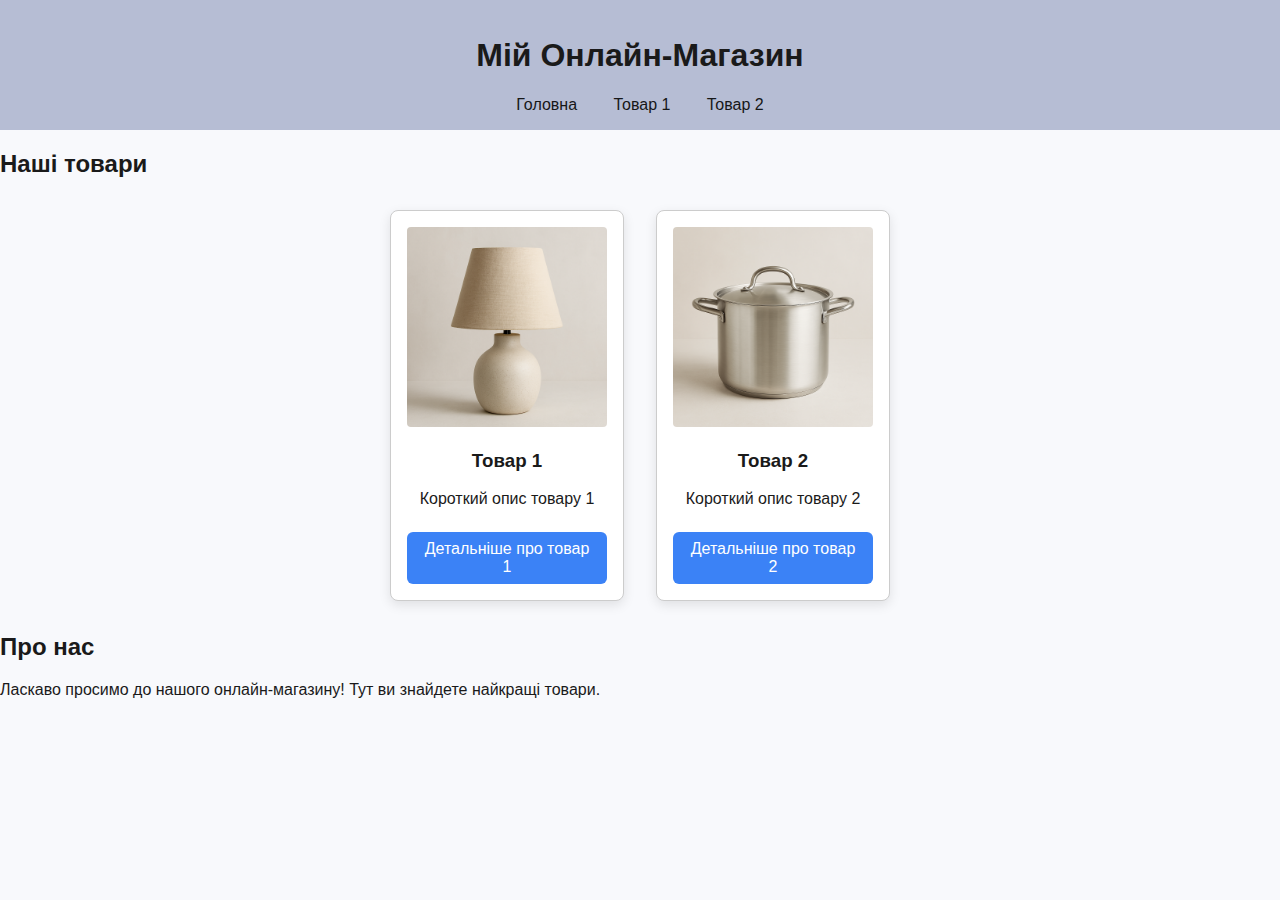
<file: online-market-example/index.html>
<!-- index.html -->
<!-- Уроки 1–18: головна сторінка онлайн-магазину -->

<!DOCTYPE html>
<html lang="uk">

<head>
  <meta charset="UTF-8">
  <meta name="viewport" content="width=device-width, initial-scale=1.0">
  <title>Мій Онлайн-Магазин</title>
  <!-- Урок 7: Підключення CSS -->
  <link rel="stylesheet" href="css/style.css">
</head>

<body>
  <!-- Урок 2: Створення заголовка та навігації -->
  <header>
    <h1>Мій Онлайн-Магазин</h1>
    <nav>
      <a href="index.html">Головна</a>
      <a href="products/tovar1.html">Товар 1</a>
      <a href="products/tovar2.html">Товар 2</a>
    </nav>
  </header>

  <!-- Урок 3–4: Секція з товарами -->
  <section>
    <h2>Наші товари</h2>
    <div class="products">
      <!-- Товар 1 -->
      <div class="product-card">
        <img src="images/tovar1.png" alt="Товар 1">
        <h3>Товар 1</h3>
        <p>Короткий опис товару 1</p>
        <a href="products/tovar1.html">Детальніше про товар 1</a>
      </div>
      <!-- Товар 2 -->
      <div class="product-card">
        <img src="images/tovar2.png" alt="Товар 2">
        <h3>Товар 2</h3>
        <p>Короткий опис товару 2</p>
        <a href="products/tovar2.html">Детальніше про товар 2</a>
      </div>
    </div>
  </section>

  <!-- Урок 11–12: про магазин -->
  <section>
    <h2>Про нас</h2>
    <p>Ласкаво просимо до нашого онлайн-магазину! Тут ви знайдете найкращі товари.</p>
  </section>

  <!-- Урок 18: Підключення JS -->
  <script src="js/script.js"></script>
</body>

</html>
</file>
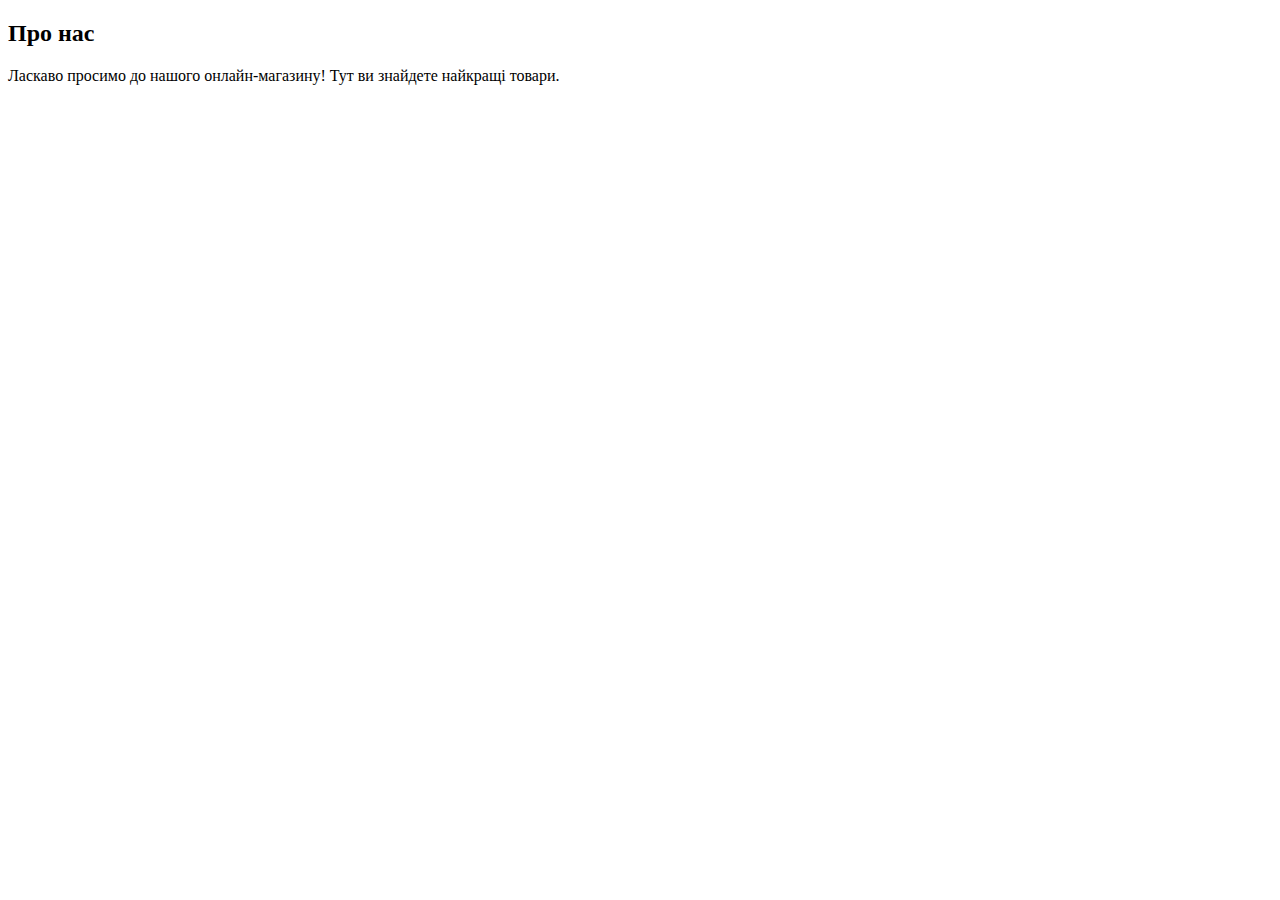
<file: online-market-example/pages/about.html>
<!DOCTYPE html>
<html lang="en">
<head>
  <meta charset="UTF-8">
  <meta name="viewport" content="width=device-width, initial-scale=1.0">
  <title>Document</title>
</head>
<body>
  <!-- Урок 11–12: про магазин -->
  <section>
    <h2>Про нас</h2>
    <p>Ласкаво просимо до нашого онлайн-магазину! Тут ви знайдете найкращі товари.</p>
  </section>
</body>
</html>
</file>
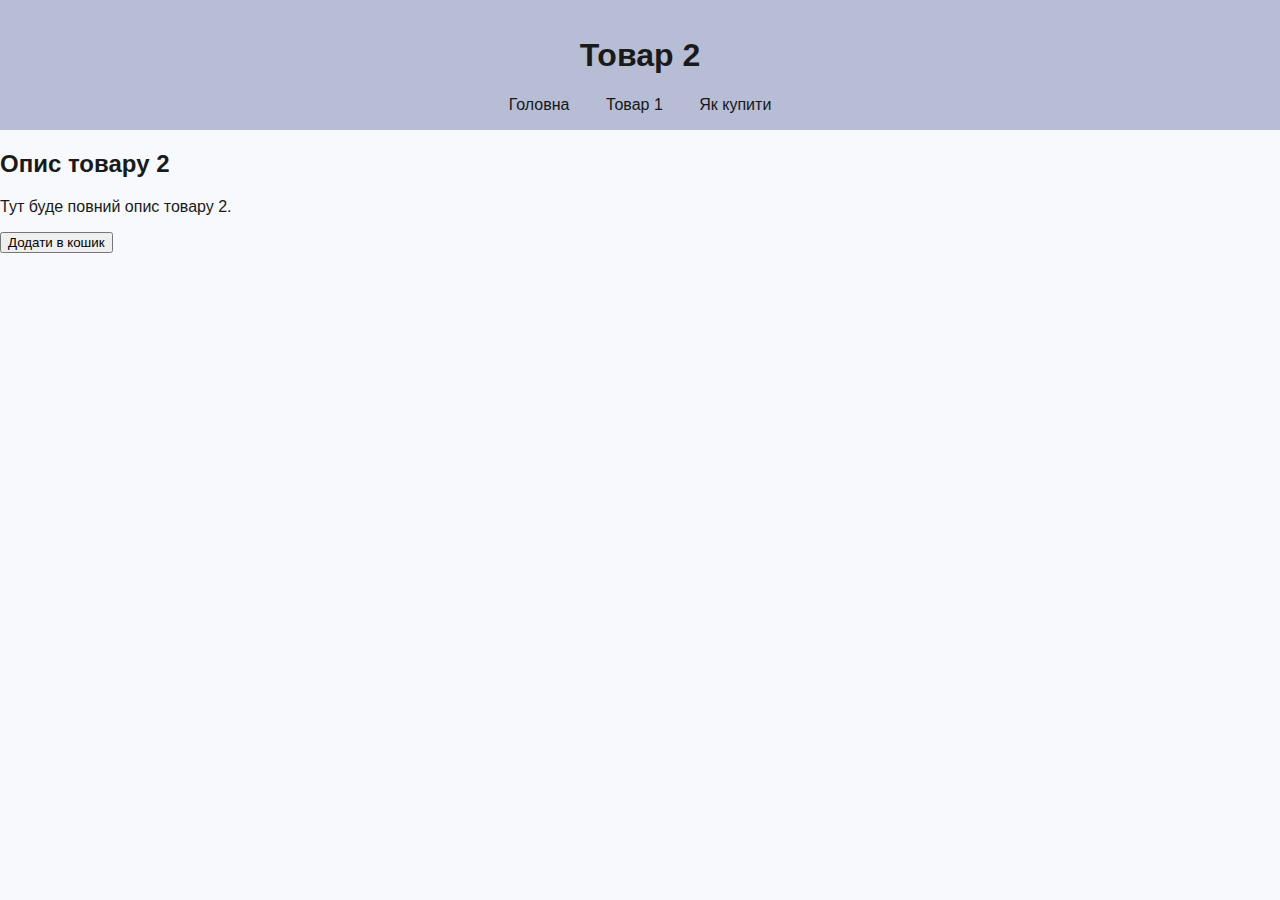
<file: online-market-example/products/tovar2.html>
<!-- products/tovar2.html -->
<!-- Урок 5-6: Сторінка конкретного товару -->
<!DOCTYPE html>
<html lang="uk">

<head>
  <meta charset="UTF-8">
  <meta name="viewport" content="width=device-width, initial-scale=1.0">
  <title>Товар 2</title>
  <link rel="stylesheet" href="../css/style.css">
</head>

<body>
  <header>
    <h1>Товар 2</h1>
    <nav>
      <a href="../index.html">Головна</a>
      <a href="tovar1.html">Товар 1</a>
      <a href="../purchase_steps.html">Як купити</a>
    </nav>
  </header>

  <main>
    <section class="product-details">
      <h2>Опис товару 2</h2>
      <p>Тут буде повний опис товару 2.</p>
      <button class="btn">Додати в кошик</button>
    </section>
  </main>

  <script src="../js/script.js"></script>
</body>

</html>
</file>
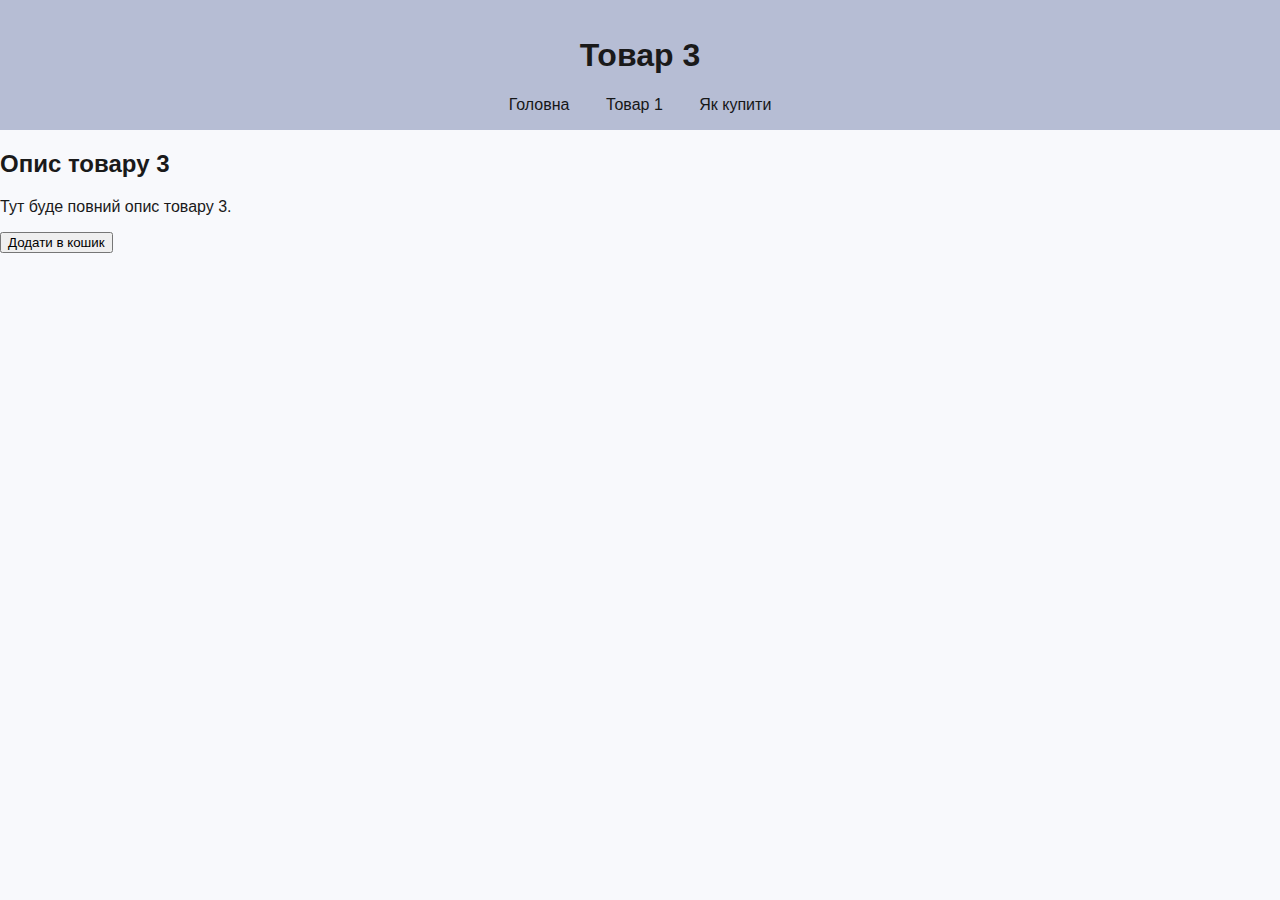
<file: online-market-example/products/tovar3.html>
<!-- products/tovar2.html -->
<!-- Урок 5-6: Сторінка конкретного товару -->
<!DOCTYPE html>
<html lang="uk">

<head>
  <meta charset="UTF-8">
  <meta name="viewport" content="width=device-width, initial-scale=1.0">
  <title>Товар 2</title>
  <link rel="stylesheet" href="../css/style.css">
</head>

<body>
  <header>
    <h1>Товар 3</h1>
    <nav>
      <a href="../index.html">Головна</a>
      <a href="tovar1.html">Товар 1</a>
      <a href="../purchase_steps.html">Як купити</a>
    </nav>
  </header>

  <main>
    <section class="product-details">
      <h2>Опис товару 3</h2>
      <p>Тут буде повний опис товару 3.</p>
      <button class="btn">Додати в кошик</button>
    </section>
  </main>

  <script src="../js/script.js"></script>
</body>

</html>
</file>
<file: online-market-example/css/style.css>
/* css/style.css */
/* Уроки 8–18: стилі для онлайн-магазину */

/* Базові стилі */
body {
  font-family: 'Inter', sans-serif;
  background-color: #f8f9fc;
  color: #1a1a1a;
  margin: 0;
  padding: 0;
}

/* Заголовки та навігація */
header {
  background-color: #b6bdd4;
  padding: 1rem;
  text-align: center;
}

header nav a {
  margin: 0 1rem;
  text-decoration: none;
  color: #161718;
}

/* Секція товарів */
.products {
  display: flex;
  flex-wrap: wrap;
  justify-content: center;
  gap: 2rem;
  margin: 2rem;
}

.product-card {
  background-color: #ffffff;
  border: 1px solid #ccc;
  border-radius: 8px;
  width: 200px;
  padding: 1rem;
  text-align: center;
  box-shadow: 0 4px 12px rgba(0, 0, 0, 0.1);
}

.product-card img {
  max-width: 100%;
  height: auto;
  border-radius: 4px;
}

.product-card a {
  display: inline-block;
  margin-top: 0.5rem;
  padding: 0.5rem 1rem;
  background-color: #3b82f6;
  color: #ffffff;
  text-decoration: none;
  border-radius: 6px;
}

.product-card a:hover {
  background-color: #1e40af;
}
</file>
